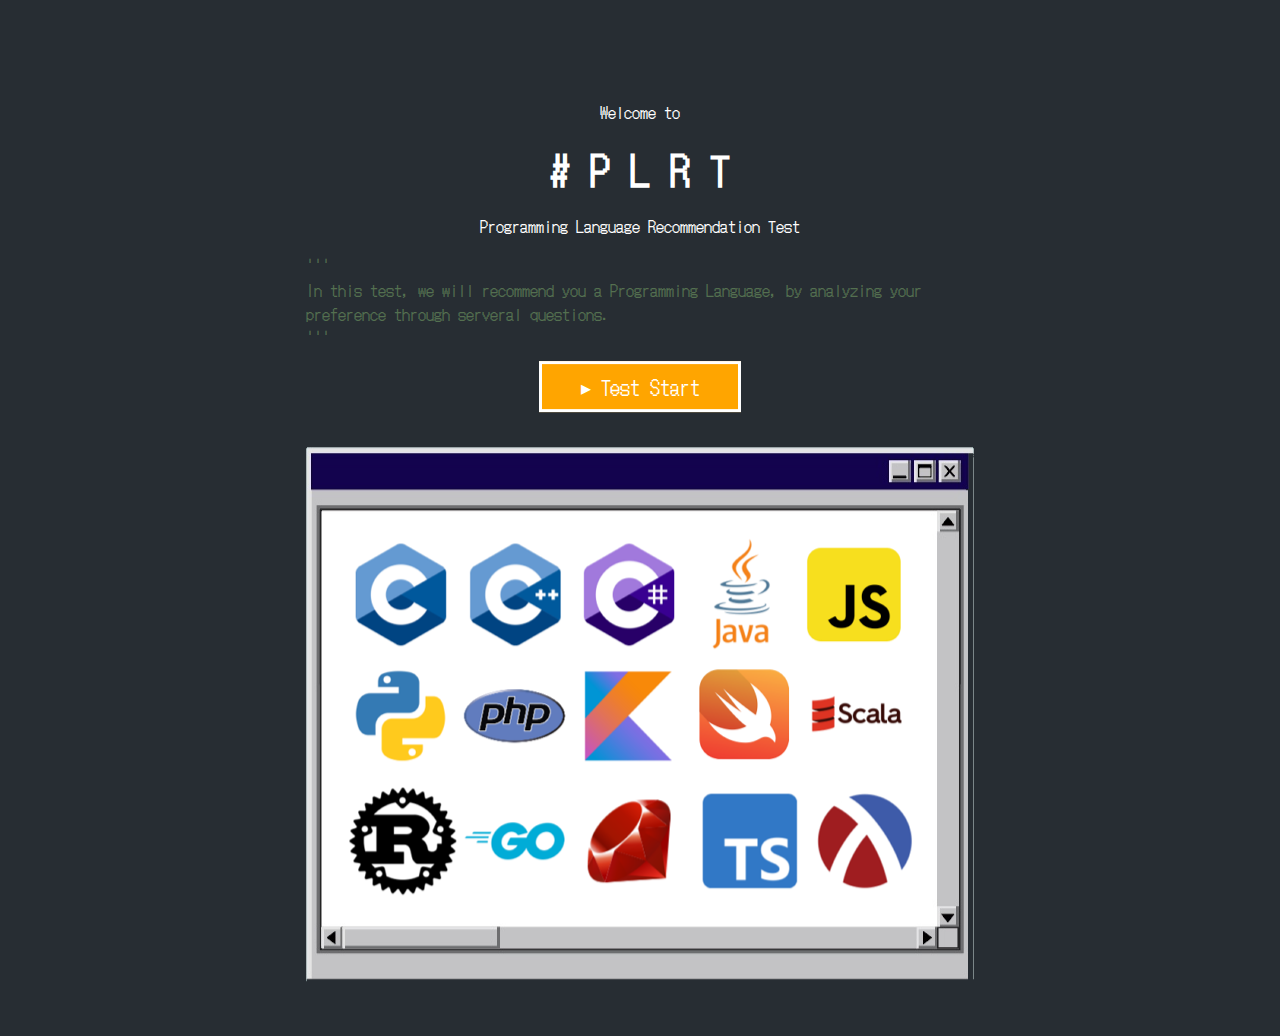
<file: index.html>
<!DOCTYPE html>
<html lang="en" dir="ltr">

<head>
  <meta charset="utf-8">
  <title></title>
  <link rel="stylesheet" href="style.css">
  <link rel="preconnect" href="https://fonts.googleapis.com">
  <link rel="preconnect" href="https://fonts.gstatic.com" crossorigin>
  <link href="https://fonts.googleapis.com/css2?family=DotGothic16&display=swap" rel="stylesheet">

</head>

<body>
  <div class="container">
    <div class="content">
      <p>Welcome to</p>
      <h1># P L R T</h1>
      <p>Programming Language Recommendation Test</p>
      <p>'''<br>
        In this test, we will recommend you a Programming Language,
        by analyzing your preference through serveral questions.<br>
        '''</p>
      <a href="question.html" class="play">▸ Test Start</a>
      <div style="text-align : center;">
        <img src="assets/logos.png" alt="logos">
      </div>
    </div>
  </div>
</body>

</html>
</file>
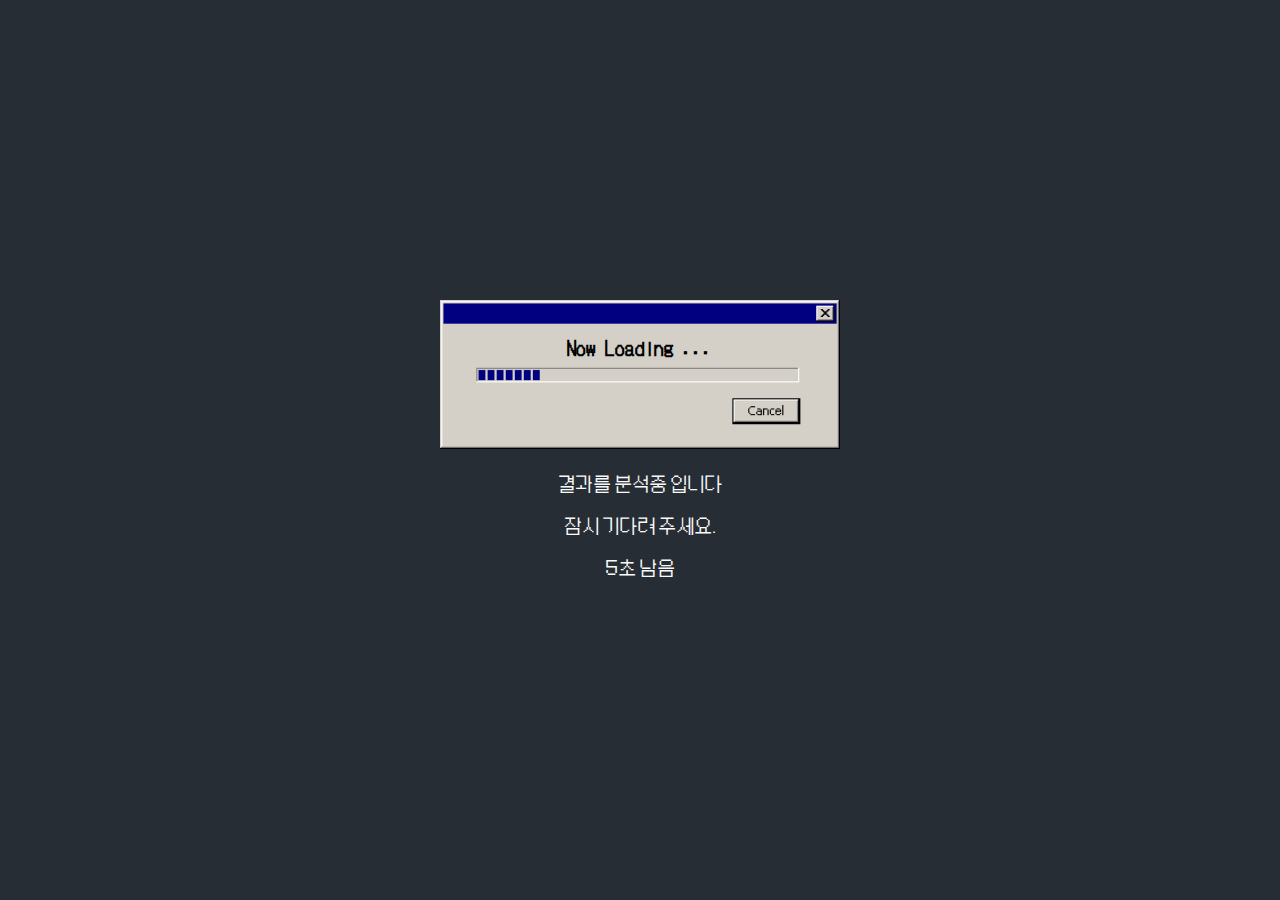
<file: analyze.html>
<!DOCTYPE html>
<html>

<head>
  <meta charset="utf-8">
  <title></title>
  <script src="analyze.js" type="text/javascript"></script>
  <link rel="stylesheet" href="analyze.css">
  <link rel="preconnect" href="https://fonts.googleapis.com">
  <link rel="preconnect" href="https://fonts.gstatic.com" crossorigin>
  <link href="https://fonts.googleapis.com/css2?family=DotGothic16&display=swap" rel="stylesheet">
</head>

<body>
  <div class="analyzing">
    <div class="img-wrap">
      <img id="an" src="assets/loading.gif" alt="no img" width="400" />
      <h3 id="loading"> Now Loading ...</h3>
    </div>
    <p id="result_1">결과를 분석중 입니다</p>
    <p id="result_2">잠시 기다려 주세요.</p>
    <p id="result_3">5초 남음</p>
    <a href="result.html" id="result_4"></a>
  </div>
</body>

</html>
</file>
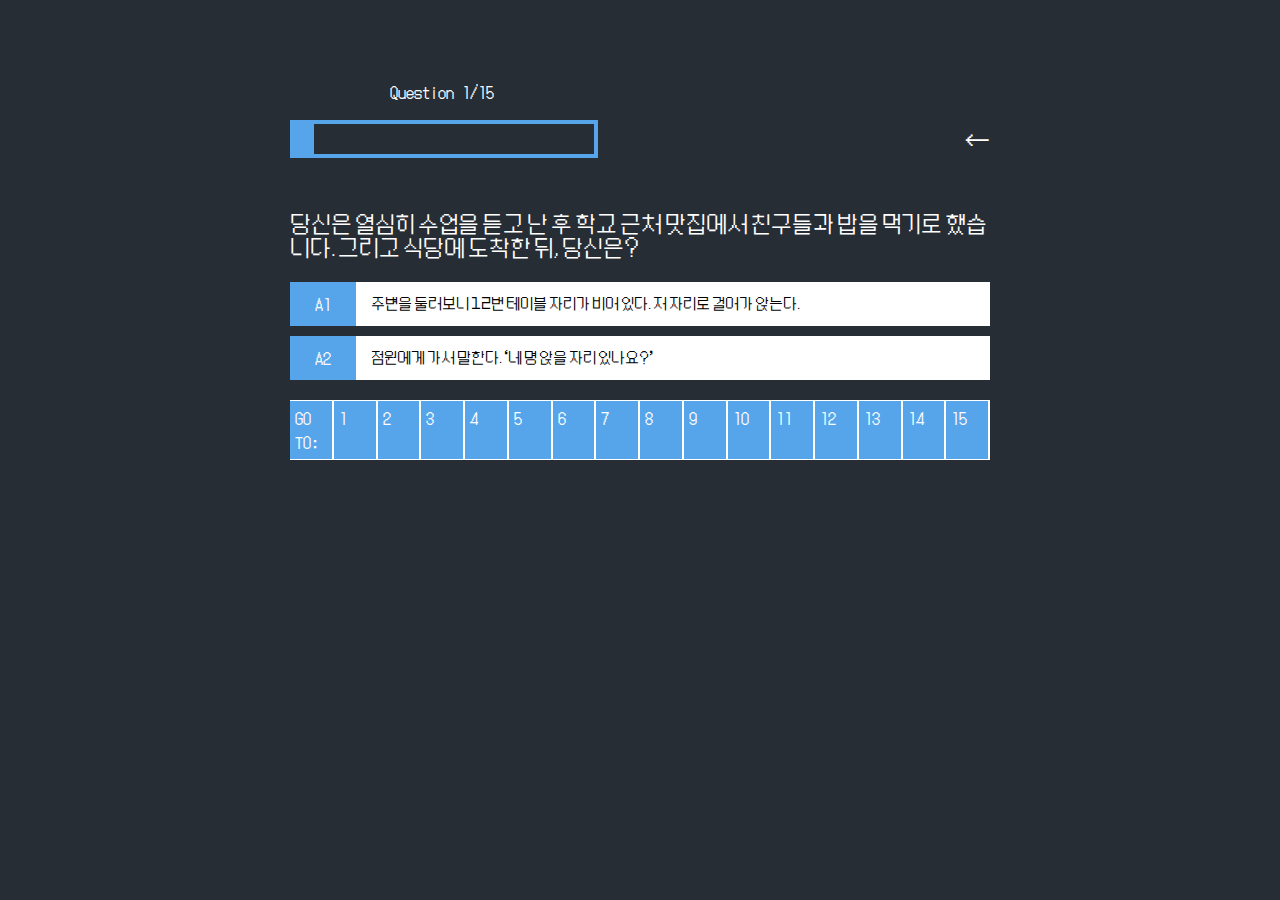
<file: question.html>
<!DOCTYPE html>
<html lang="en" dir="ltr">

<head>
  <meta charset="utf-8">
  <title></title>
  <link rel="stylesheet" href="question_style.css">
  <script src="question.js" type="text/javascript"></script>
  <link rel="preconnect" href="https://fonts.googleapis.com">
  <link rel="preconnect" href="https://fonts.gstatic.com" crossorigin>
  <link href="https://fonts.googleapis.com/css2?family=DotGothic16&display=swap" rel="stylesheet">
</head>

<body>
  <div class="quiz">
    <div class="info">
      <div class="progress">
        <p class="quiznumber" id="quiznumber"></p>
        <p class=box0></p>
        <p class=box1></p>
      </div>
      <div class="back_direction">
        <p class="l_arrow" onclick="go_to_back_problem()"> &#8592</p>
      </div>
    </div>
    <h2 id="question"></h2>
    <div class="choice">
      <p class="prefix">A1</p>
      <p class="text" id="choiceA" onclick="checkAnswer(0)"></p>
    </div>
    <div class="choice">
      <p class="prefix">A2</p>
      <p class="text" id="choiceB" onclick="checkAnswer(1)"></p>
    </div>
    <div class="button">
      <p class="problems">GO TO:</p>
      <p class="problems" onclick="go_to(1)">1</p>
      <p class="problems" onclick="go_to(2)">2</p>
      <p class="problems" onclick="go_to(3)">3</p>
      <p class="problems" onclick="go_to(4)">4</p>
      <p class="problems" onclick="go_to(5)">5</p>
      <p class="problems" onclick="go_to(6)">6</p>
      <p class="problems" onclick="go_to(7)">7</p>
      <p class="problems" onclick="go_to(8)">8</p>
      <p class="problems" onclick="go_to(9)">9</p>
      <p class="problems" onclick="go_to(10)">10</p>
      <p class="problems" onclick="go_to(11)">11</p>
      <p class="problems" onclick="go_to(12)">12</p>
      <p class="problems" onclick="go_to(13)">13</p>
      <p class="problems" onclick="go_to(14)">14</p>
      <p class="problems" onclick="go_to(15)">15</p>

    </div>
  </div>
</body>

</html>
</file>
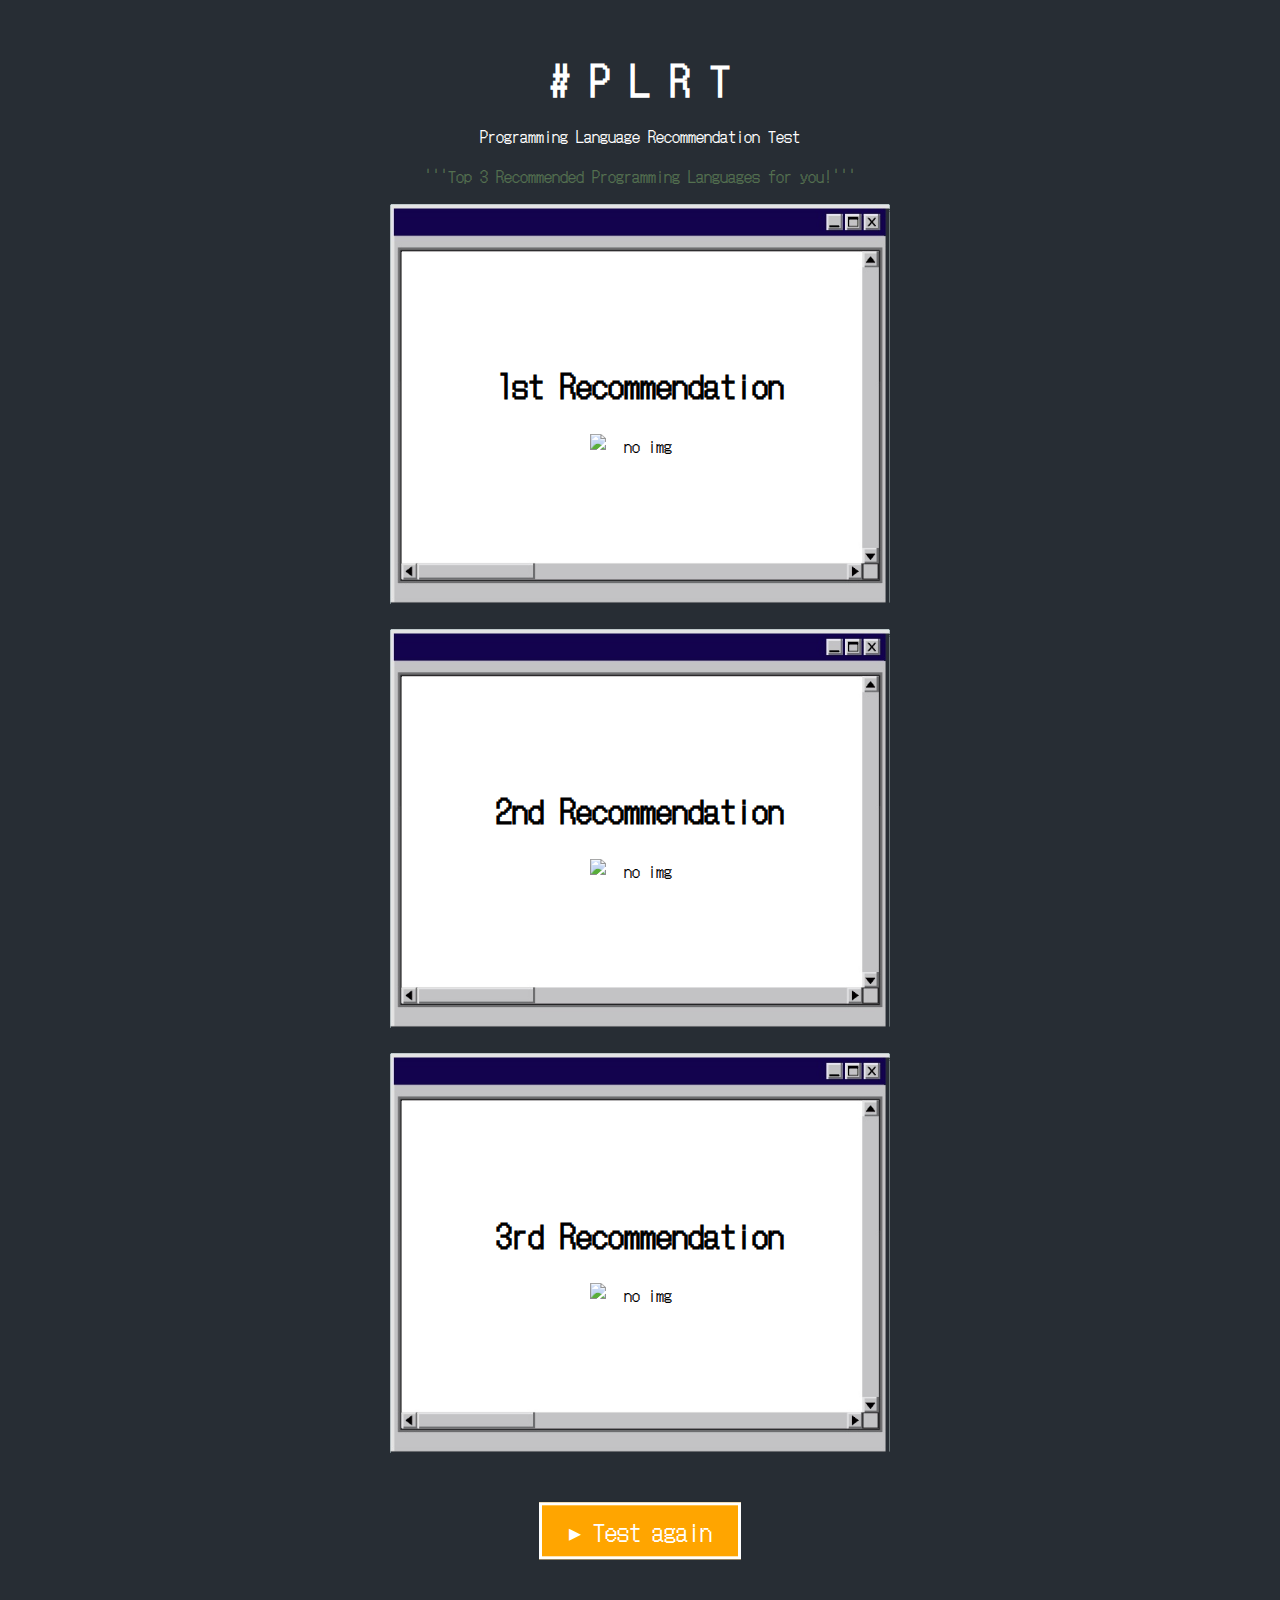
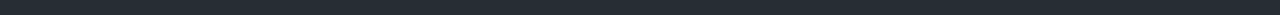
<file: result.html>
<!DOCTYPE html>
<html lang="en" dir="ltr">

<head>
  <meta charset="utf-8">
  <title></title>
  <link rel="stylesheet" href="result_style.css">
  <script src="result.js" type="text/javascript"></script>
  <link rel="preconnect" href="https://fonts.googleapis.com">
  <link rel="preconnect" href="https://fonts.gstatic.com" crossorigin>
  <link href="https://fonts.googleapis.com/css2?family=DotGothic16&display=swap" rel="stylesheet">
</head>

<body>
  <div class="content">
    <h1># P L R T</h1>
    <p>Programming Language Recommendation Test</p>
    <p>'''Top 3 Recommended Programming Languages for you!'''</p>
    <div class="img-wrap">
      <img src="assets/blank_window.png" alt="no img" width="500px;" />
      <div class="img-content">
        <h2>1st Recommendation</h2>
        <img class="rec_img" id="recommend_img_1" alt="no img">
        <p id="PL1"></p>
      </div>
    </div>
    <div class="img-wrap">
      <img src="assets/blank_window.png" alt="no img" width="500px;" />
      <div class="img-content">
        <h2>2nd Recommendation</h2>
        <img class="rec_img" id="recommend_img_2" alt="no img">
        <p id="PL2"></p>
      </div>
    </div>
    <div class="img-wrap">
      <img src="assets/blank_window.png" alt="no img" width="500px;" />
      <div class="img-content">
        <h2>3rd Recommendation</h2>
        <img class="rec_img" id="recommend_img_3" alt="no img">
        <p id="PL3"></p>
      </div>
    </div>
    <a href="index.html" class="play" onclick="reset_test();">▸ Test again</a>
  </div>
</body>

</html>
</file>
<file: style.css>
html, body {
  margin: 0;
  width: 100%;
  height: 100%;
  background: #272d33;
  display:flex;
  align-items: center;
}

.main{
  position: relative;
}

.content{
  padding-top: 100px;
  padding-bottom: 50px;
  position: absolute;
  top: 45%;
  left: 50%;
  transform: translate(-50%, -40%);
  font-family: 'DotGothic16', sans-serif;
}

.content > h1{
  font-size: 40px;
  color: white;
  text-align: center;
  margin: 0;
}

.content > p:nth-child(1){
  color: white;
  text-align: center;
}

.content > p:nth-child(3){
  color: white;
  text-align: center;
}

.content > p:nth-child(4){
  color: #547050;
}

.content > img{
  width: 600px;
}

.content > a {
  background: orange;
  width: 180px;
  padding: 8px;
  color: white;
  font-size: 20px;
  border: 3px solid white;
  display:block;
  text-decoration: none;
  text-align: center;
  position: relative;
  top: 0;
  left: 50%;
  transform: translate(-50%, -10%);
  transition: all .1s ease-in;
  margin-bottom: 30px;
}

.content > a:hover {
  top: -1px;
  box-shadow: 0 4px 5px rgba(255,99,71, 0.4);
}
</file>
<file: analyze.css>
@font-face {
  src: url("assets/PF스타더스트.ttf");
  font-family: "stardust";
}

html, body {
  margin: 0;
  width: 100%;
  height: 100%;
  background: #272d34;
  display: flex;
  align-items: center;
  justify-content: center;
  font-family: 'DotGothic16', sans-serif;
}

.img-wrap{
  position: relative;
}

h3 {
  position: absolute;
  top: 50%;
  left: 50%;
  transform: translate(-50%, -50%);
  padding-bottom: 100px;
}

.analyzing {
  text-align: center;
}

.analyzing>p {
  text-align: center;
  color: rgb(250, 250, 250);
  font-size: 1.3rem;
  font-family: "stardust";
}

a {
  display: none;
  font-family: "stardust";
  background: rgb(218, 233, 10);
  margin-top: 50px;
  width: 180px;
  padding: 8px;
  color: white;
  font-size: 1.5rem;
  border: 3px solid white;
  text-decoration: none;
  text-align: center;
  position: relative;
  top: 0;
  left: 50%;
  transform: translate(-50%, -10%);
  transition: all .1s ease-in;
}

a:hover {
  top: -1px;
  box-shadow: 0 4px 5px rgba(218, 233, 10, 0.4);
}
</file>
<file: question_style.css>
@font-face {
  src : url("assets/PF스타더스트.ttf");
  font-family: "stardust"
}

html, body {
  margin: 0;
  width: 100%;
  height: 100%;
  background: #272d34;
  font-family: 'DotGothic16', sans-serif;
}

.progress {
  color: white;
  margin-bottom: 50px;
}

#question {
  color: white;
  font-family: "stardust";
  font-weight: normal;
}

.quiz {
  margin-top: 80px;
  width: 700px;
  position: absolute;
  left: 50%;
  transform: translate(-50%, 0%);
}

.info {
  display: flex;
  justify-content: space-between;
  text-align: center;
  padding-bottom: 10px;
}

.l_arrow {
  font-size: 26px;
  color: white;
  padding-top: 15px;
}

.quiznumber {
  margin: 0;
  margin-left: 100px;
  display: inline-block;
}

.box0 {
  position: absolute;
  border: 4px solid #56a5eb;
  height: 30px;
  width: 300px;
}

.box1 {
  position: absolute;
  border: 4px solid #56a5eb;
  border-right: 0px;
  background: #56a5eb;
  height: 30px;
  width: 20px;
}

.info .scoreboard>h2 {
  margin: 0;
  color: #56a5eb;
  font-size: 35px;
}

.choice {
  display: flex;
  margin-bottom: 10px;
  width: 100%;
  background: white;
}

.button {
  display: flex;
  margin-top: 20px;
  margin-bottom: 10px;
  width: 100%;
  background: white;
}

.problems {
  padding: 5px;
  margin: 1px 2px 1px 0;
  width: 5%;
  color: white;
  background: #56a5eb;
}

.checked {
  padding: 5px;
  margin: 1px 2px 1px 0;
  width: 5%;
  color: #56a5eb;
  background: white;
}

.choice:hover {
  top: -1px;
  box-shadow: 0 4px 5px rgba(86, 165, 235, 0.4);
}

.prefix {
  padding: 10px 25px;
  margin: 0;
  color: white;
  background: #56a5eb;
}

.text {
  padding: 10px 15px;
  margin: 0;
  width: 100%;
  font-family: "stardust";
  padding-top: 15px;
}
</file>
<file: result_style.css>
html, body {
  margin: 0;
  width: 100%;
  height: 100%;
  background: #272d34;
  font-family: 'DotGothic16', sans-serif;
}

.content{
  padding-top: 50px;
  padding-bottom: 50px;
}

.content > h1{
  font-size: 40px;
  color: white;
  text-align: center;
  margin: 0;
}

.content > p:nth-child(2){
  color: white;
  text-align: center;
}

.content > p:nth-child(3){
  color: #547050;
  text-align: center;
}

.content>a {
  margin-top: 50px;
  background: orange;
  width: 180px;
  padding: 8px;
  color: white;
  font-size: 1.5rem;
  border: 3px solid white;
  display: block;
  text-decoration: none;
  text-align: center;
  position: relative;
  top: 0;
  left: 50%;
  transform: translate(-50%, -10%);
  transition: all .1s ease-in;
}

.content>a:hover {
  top: -1px;
  box-shadow: 0 4px 5px rgba(255, 99, 71, 0.4);
}

.img-wrap{
  text-align: center;
  position: relative;
  margin-bottom: 20px;
}

.img-content{
  margin-top: 50px;
  position: absolute;
  top: 50%;
  left: 50%;
  transform: translate(-50%, -50%);
  padding-bottom: 100px;
}

.img-content>h2 {
  margin-top: 2rem;
  font-size: 2rem;
  text-align: center;
}

.img-content>p {
  font-size: 1.6rem;
  text-align: center;
}

.rec_img {
  width: 100px;
  display: block;
  margin: auto;
}
</file>
